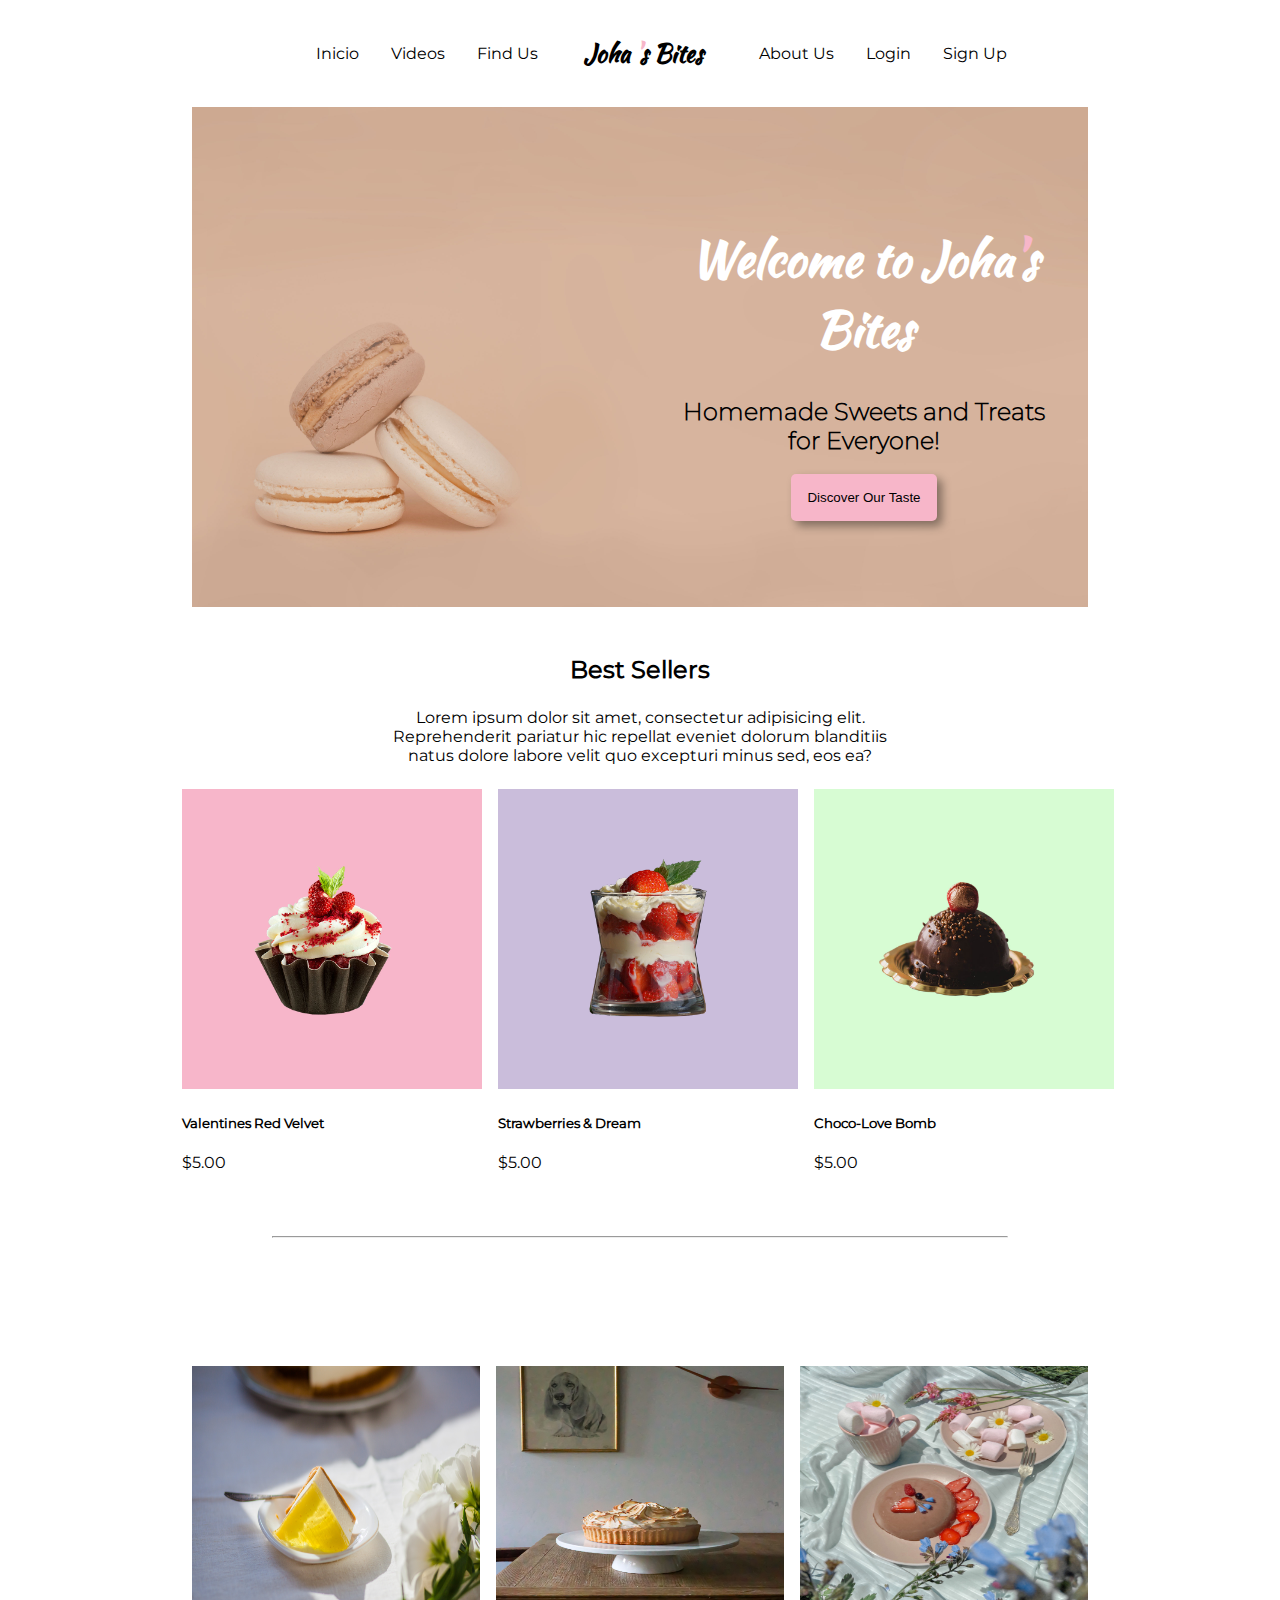
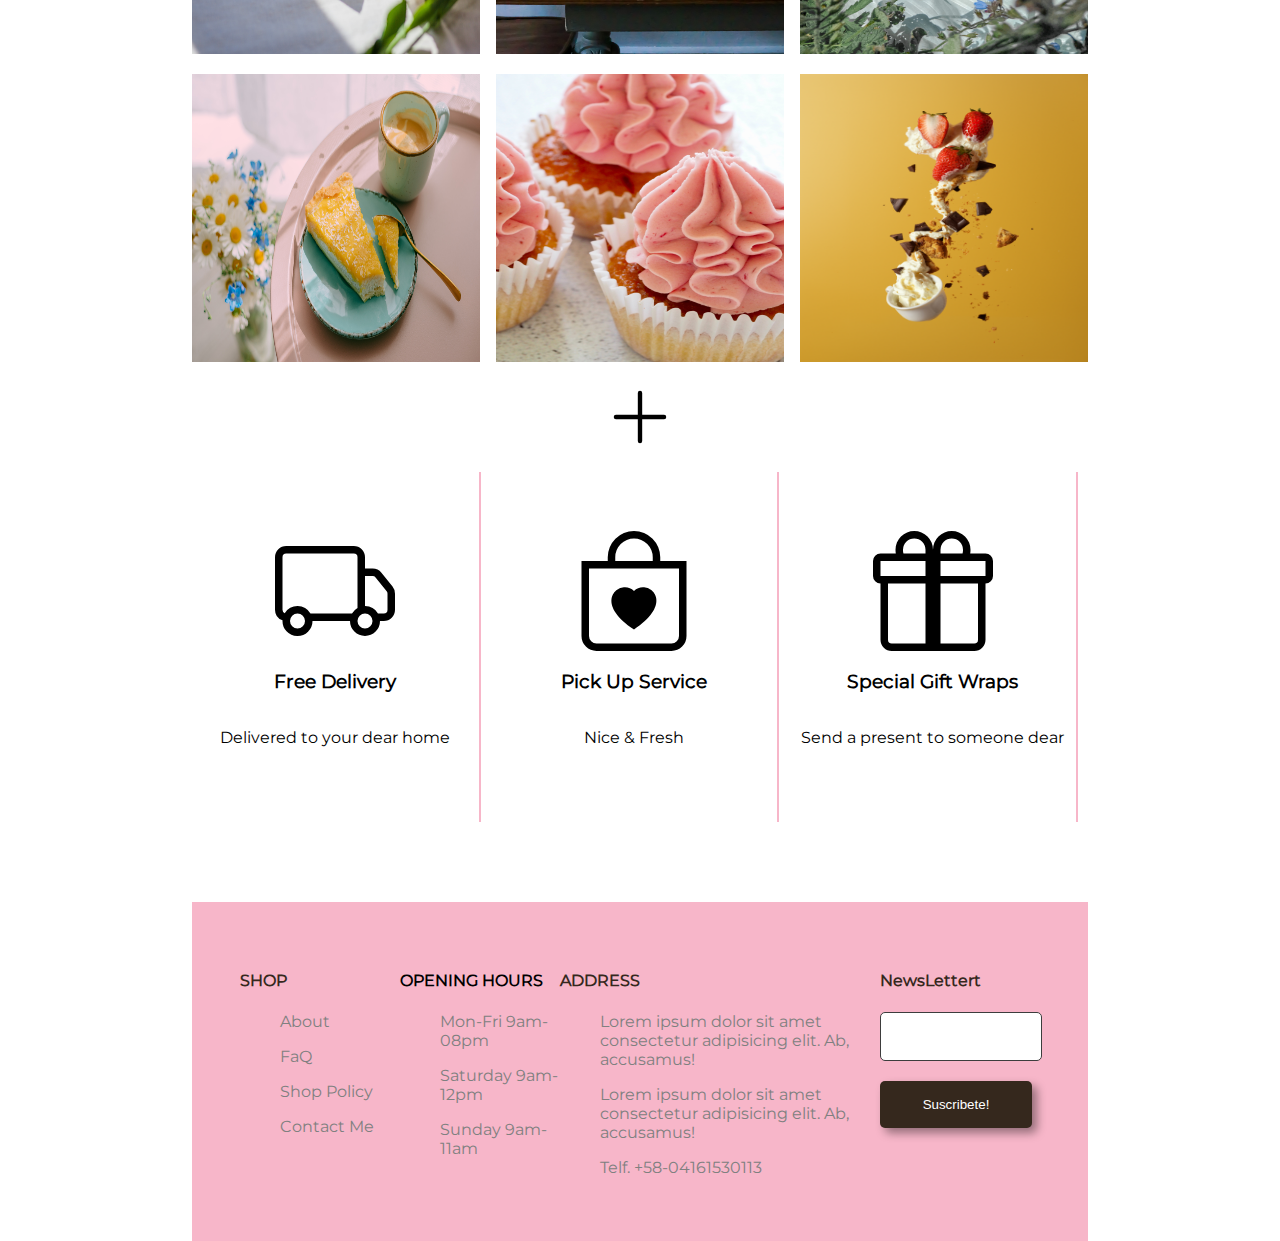
<file: HTML/Index.html>
<!DOCTYPE html>
<html lang="en">
<head>
    <meta charset="UTF-8">
    <meta http-equiv="X-UA-Compatible" content="IE=edge">
    <meta name="viewport" content="width=device-width, initial-scale=1.0">
    <title>Document</title>
    <link rel="stylesheet" href="../CSS/style.css">
</head>
<body>
    
    <div class="main">
        <nav>
            <div class="left-nav">
                <ul>
                    <li><a href="Index.html">Inicio</a></li>
                    <li><a href="Video.html">Videos</a></li>
                    <li><a href="Find.html">Find Us</a></li>
                </ul>
            </div>
            <div class="logo">
                <h2>Joha <span class="accent">'</span>s Bites</h2>
            </div>
            <div class="right-nav">
                <ul>
                    <li><a href="AboutUs.html">About Us</a></li>
                    <li><a href="login.html">Login</a></li>
                    <li><a href="signup.html">Sign Up</a></li>
                </ul>
            </div>
        </nav>
        <header>
            <div class="space">

            </div>
            <div class="content">
                <div class="content-header">
                    <h1> Welcome to Joha<span class="accent">'</span>s Bites</h1>
                    <h2>Homemade Sweets and Treats for Everyone!</h2>
                    <button class="btn">Discover our taste</button>
                </div>
            </div>
        </header>
        <article class="Best">
            <div class="header-art">
                <h3>Best Sellers</h3>
                <p>Lorem ipsum dolor sit amet, consectetur adipisicing elit. Reprehenderit pariatur hic repellat eveniet dolorum blanditiis natus dolore labore velit quo excepturi minus sed, eos ea?</p>
            </div>
            <div class="ThreeBest">
                <div class="img">
                    <img src="../Recursos/Untitled-1.jpg" alt="">
                    <h5 class="pName">Valentines Red Velvet</h5>
                    <p class="price">$5.00</p>
                </div>
                <div class="img">
                    <img src="../Recursos/Untitled-1.png" alt="">
                    <h5 class="pName">Strawberries & Dream</h5>
                    <p class="price">$5.00</p>
                </div>
                <div class="img">
                    <img src="../Recursos/Untitled-2.jpg" alt="">
                    <h5 class="pName">Choco-Love Bomb</h5>
                    <p class="price">$5.00</p>
                </div>
            </div>
        </article>

       <div class="divide">
           <hr>
       </div>
        <article class="Gallery">
            <div class="bg-Rect">

            </div>
            <div class="grid">
                <div class="Box">
                    <img src="../Recursos/pexels-natalie-5733499.jpg" alt="">
                </div>
                <div class="Box">
                    <img src="../Recursos/pexels-geraud-pfeiffer-6607429.jpg" alt="">
                </div>
                <div class="Box">
                    <img src="../Recursos/pexels-sunsetoned-5913315.jpg" alt="">
                </div>
                <div class="Box">
                    <img src="../Recursos/pexels-larissa-farber-8027652.jpg" alt="">
                </div>
                <div class="Box">
                    <img src="../Recursos/pexels-jess-bailey-designs-853004.jpg" alt="">
                </div>
                <div class="Box">
                    <img src="../Recursos/pexels-jj-jordan-8380252.jpg" alt="">
                </div>
            </div>
            <div class="more">
                <a href="Gallery.html"><img src="../Recursos/Icons/plus-lg.svg" alt=""></a>
            </div>
        </article>
        <article class="Service">
            <div class="serv">
                <img src="../Recursos/Icons/truck.svg" alt="">
                <h3>Free Delivery</h3>
                <p>Delivered to your dear home</p>
            </div>
            <div class="serv">
                <img src="../Recursos/Icons/bag-heart.svg" alt="">
                <h3>Pick Up Service</h3>
                <p>Nice & Fresh</p>
            </div>
            <div class="serv">
                <img src="../Recursos/Icons/gift.svg" alt="">
                <h3>Special Gift Wraps</h3>
                <p>Send a present to someone dear</p>
            </div>
        </article>
        <footer>
            <div class="flex">
                <div class="shop">
                    <h4>SHOP</h4>
                    <ul>
                        <li><a href="#">About</a></li>
                        <li><a href="#">FaQ</a></li>
                        <li><a href="#">Shop Policy</a></li>
                        <li><a href="#">Contact Me</a></li>
                    </ul>
                </div>
                <div class="hrs">
                    <h4>OPENING HOURS</h4>
                    <ul>
                        <li>Mon-Fri 9am-08pm</li>
                        <li>Saturday 9am-12pm</li>
                        <li>Sunday 9am-11am</li>
                    </ul>
                </div>
                <div class="address">
                    <h4>ADDRESS</h4>
                    <ul>
                        <p>Lorem ipsum dolor sit amet consectetur adipisicing elit. Ab, accusamus!</p>
                        <p>Lorem ipsum dolor sit amet consectetur adipisicing elit. Ab, accusamus!</p>
                        <p>Telf. +58-04161530113</p>
                    </ul>
                </div>
                <div class="nes">
                    <h4>NewsLettert</h4>
                    <div class="Animation">

                    </div>
                    <div class="form">
                        <input type="text">
                        <button class="btn-block">Suscribete!</button>
                    </div>
                </div>
            </div>
            <div class="rights">
                <div class="socials">
        
                </div>
                <div class="socials"></div>
            </div>
        </footer>
    </div>
</body>
</html>
</file>
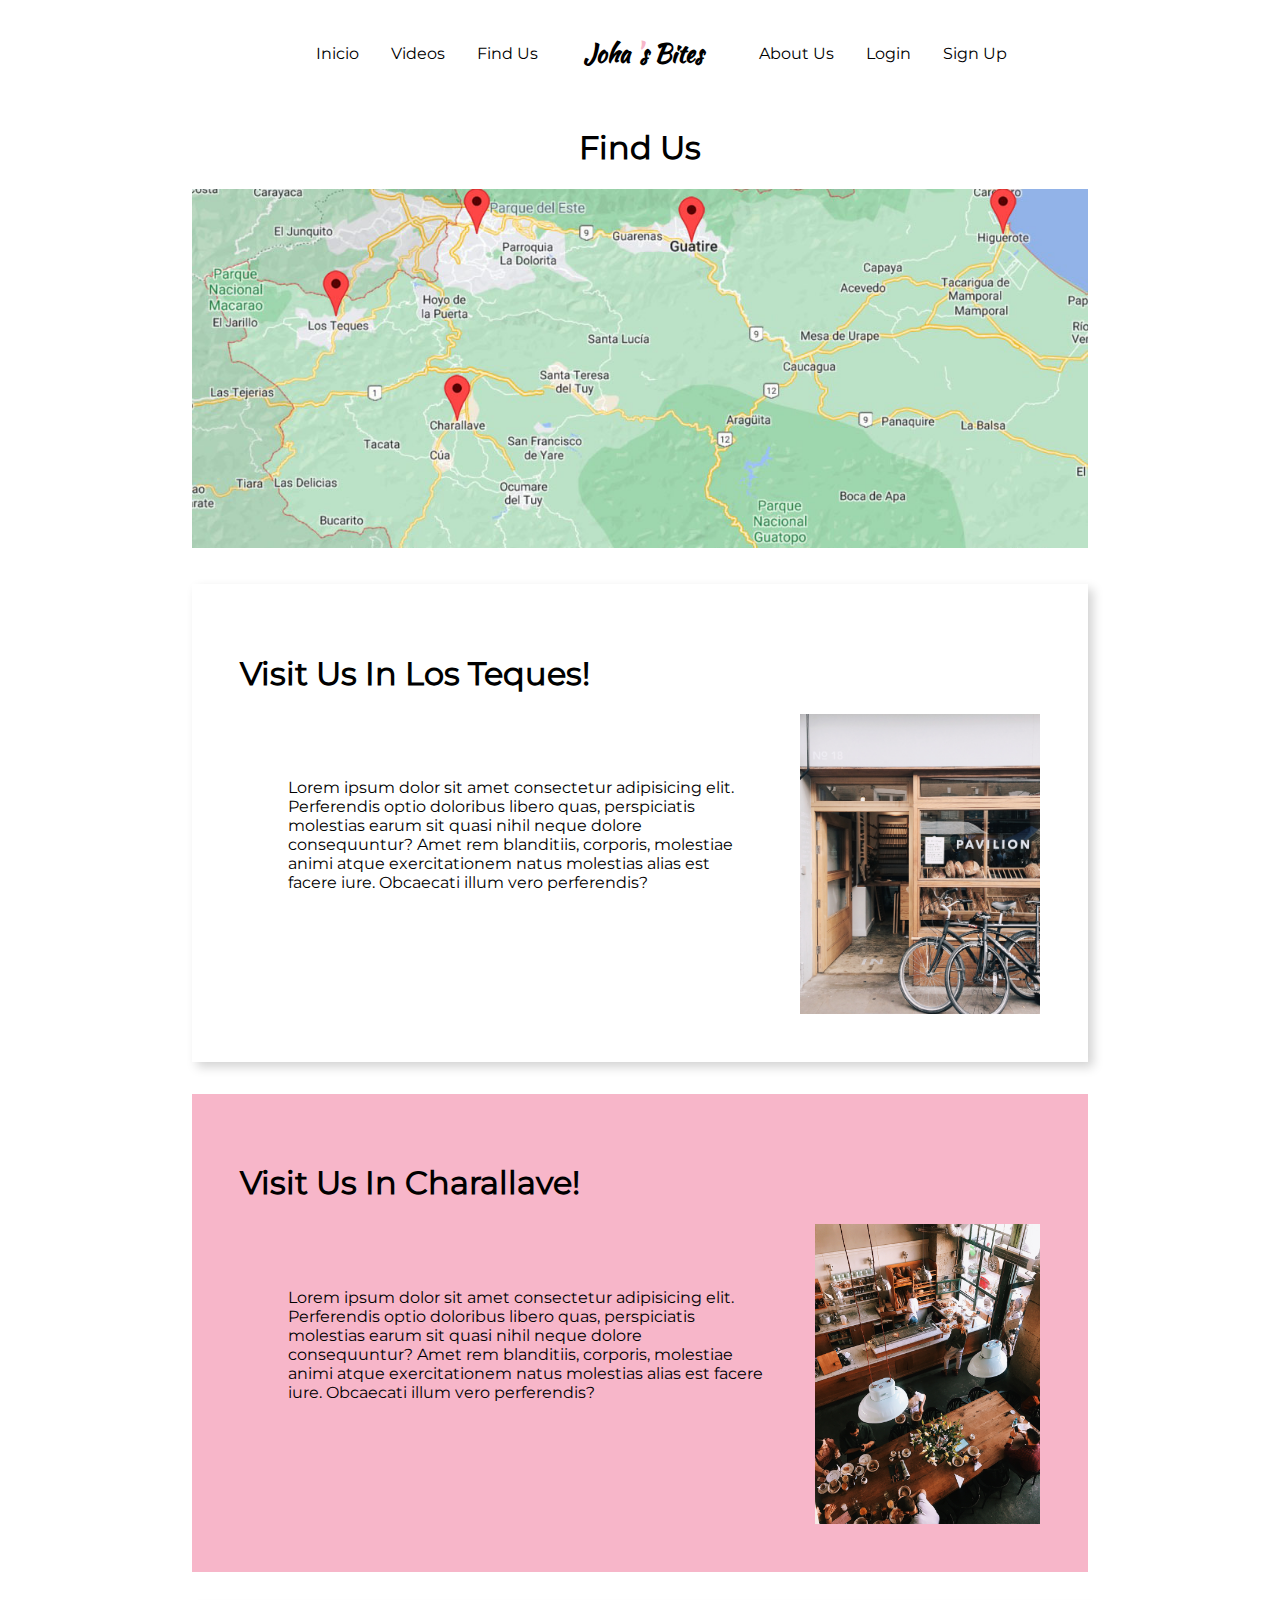
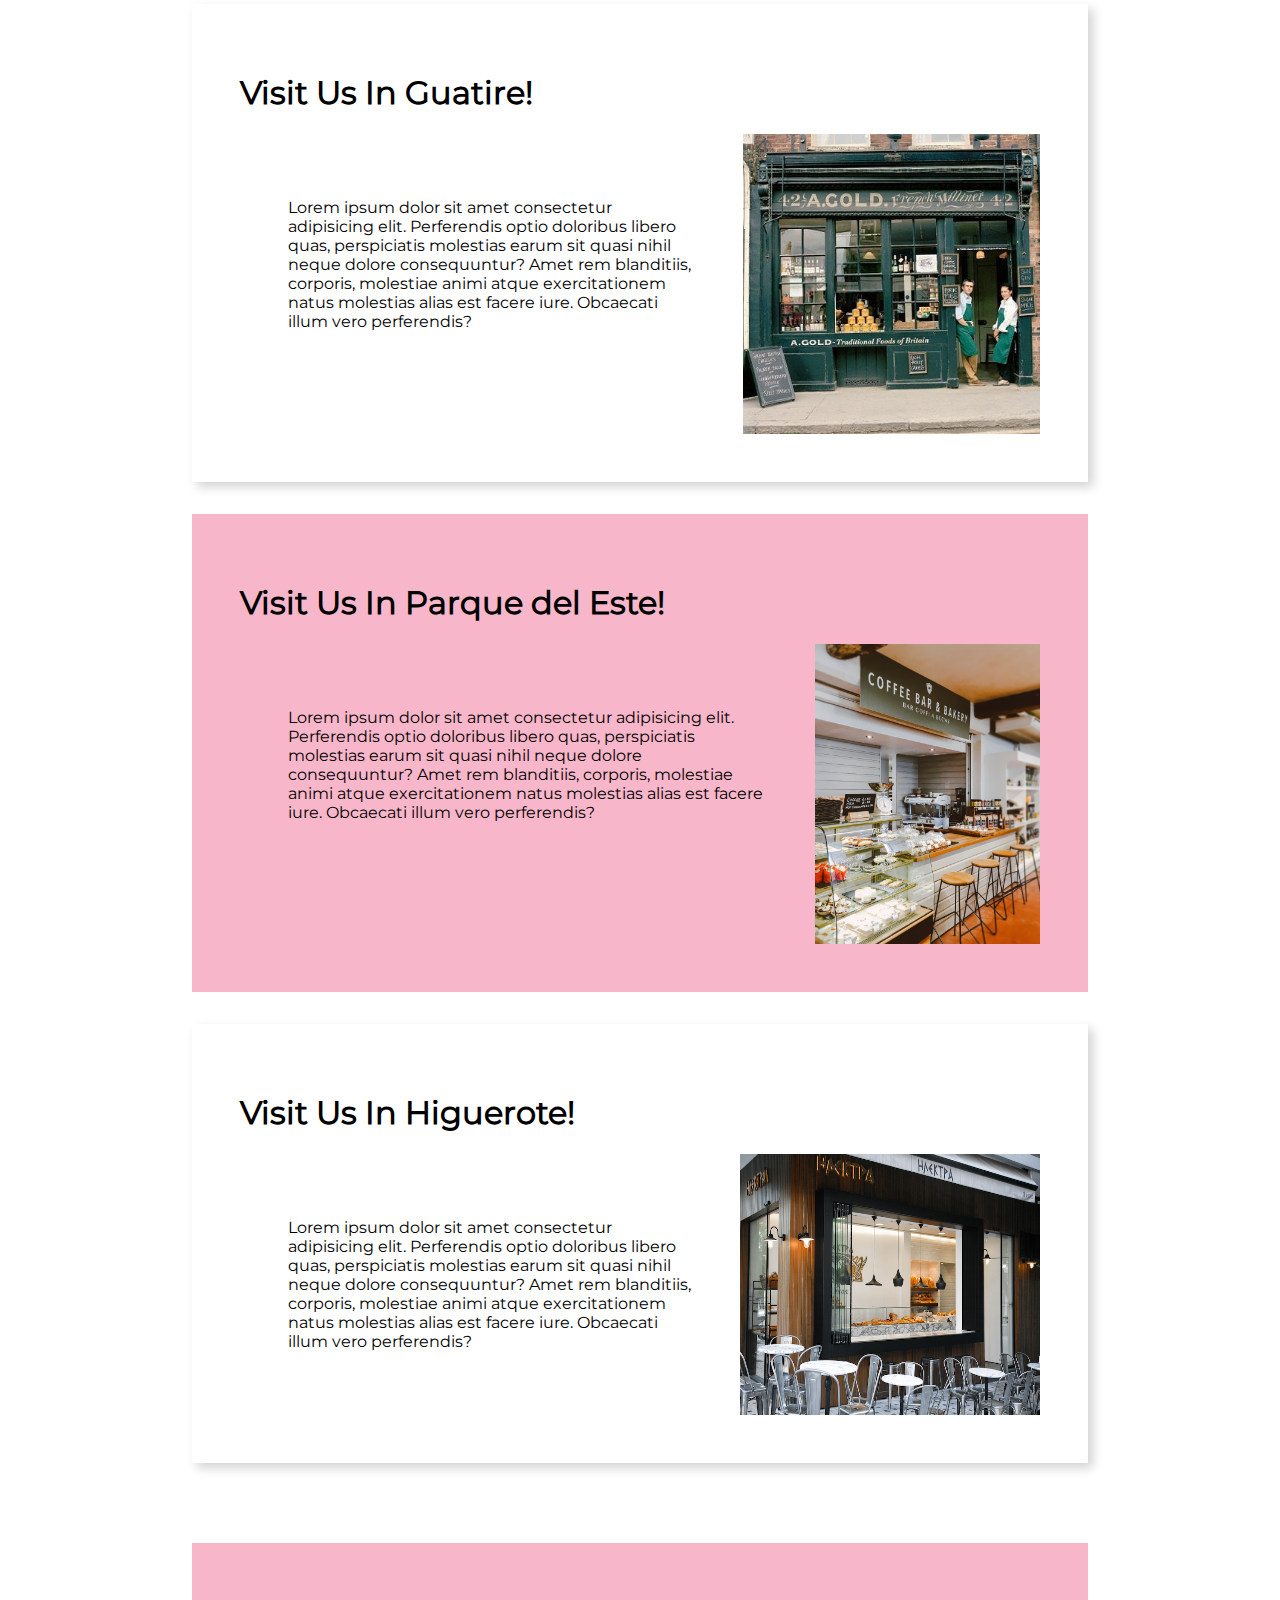
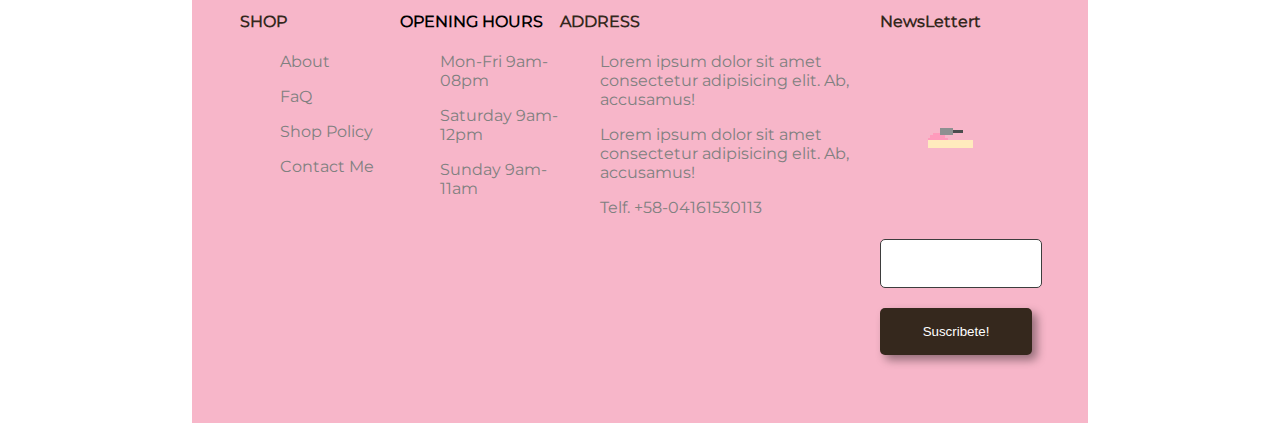
<file: HTML/Find.html>
<!DOCTYPE html>
<html lang="en">
<head>
    <meta charset="UTF-8">
    <meta http-equiv="X-UA-Compatible" content="IE=edge">
    <meta name="viewport" content="width=device-width, initial-scale=1.0">
    <title>Document</title>
    <link rel="stylesheet" href="../CSS/css3.css">
</head>
<body>
    <div class="main">

   
        <nav>
            <div class="left-nav">
                <ul>
                    <li><a href="Index.html">Inicio</a></li>
                    <li><a href="Video.html">Videos</a></li>
                    <li><a href="Find.html">Find Us</a></li>
                </ul>
            </div>
            <div class="logo">
                <h2>Joha <span class="accent">'</span>s Bites</h2>
            </div>
            <div class="right-nav">
                <ul>
                    <li><a href="AboutUs.html">About Us</a></li>
                    <li><a href="login.html">Login</a></li>
                    <li><a href="signup.html">Sign Up</a></li>
                </ul>
            </div>
        </nav>
        <h1 class="titulo">Find Us</h1>
        <div class="map">
            <img src="/Recursos/ma.jpg" class="map" usemap="#map" alt="">
            <map name="map">
                <area shape="rect" coords="129,154,235,193" alt="Computer" href="#LosTeques">
                <area shape="rect" coords="158,104,203,151" alt="Phone" href="#LosTeques">

                <area shape="rect" coords="299,244,384,309" alt="Coffee" href="#Charallave">

                <area shape="rect" coords="330,2,402,50" alt="Coffee" href="#Parque">
                <area shape="rect" coords="603,12,674,82" alt="Coffee" href="#Guatire">
                <area shape="rect" coords="994,1,1068,72" alt="Coffee" href="#Higuerote">
            </map>
        </div>
        <div class="sucursals">
            <div class="ss" id="LosTeques">
                <div class="content">
                    <h1>Visit Us In Los Teques!</h1>
                    <div class="contentt">
                        <p>Lorem ipsum dolor sit amet consectetur adipisicing elit. Perferendis optio doloribus libero quas, perspiciatis molestias earum sit quasi nihil neque dolore consequuntur? Amet rem blanditiis, corporis, molestiae animi atque exercitationem natus molestias alias est facere iure. Obcaecati illum vero perferendis?</p>
                    <img src="/Recursos/Fachadas/pexels-daria-shevtsova-880467.jpg" alt="">
                    </div>
                </div>
            </div>
            <div class="ss" id="Charallave" >
                <div class="content">
                    <h1>Visit Us In Charallave!</h1>
                    <div class="contentt">
                        <p>Lorem ipsum dolor sit amet consectetur adipisicing elit. Perferendis optio doloribus libero quas, perspiciatis molestias earum sit quasi nihil neque dolore consequuntur? Amet rem blanditiis, corporis, molestiae animi atque exercitationem natus molestias alias est facere iure. Obcaecati illum vero perferendis?</p>
                        <img src="/Recursos/Fachadas/pexels-dmitry-zvolskiy-2253643.jpg" alt="">
                    </div>
                </div>
            </div>
            <div class="ss" id="Guatire" >
                <div class="content">
                    <h1>Visit Us In Guatire!</h1>
                    <div class="contentt">
                        <p>Lorem ipsum dolor sit amet consectetur adipisicing elit. Perferendis optio doloribus libero quas, perspiciatis molestias earum sit quasi nihil neque dolore consequuntur? Amet rem blanditiis, corporis, molestiae animi atque exercitationem natus molestias alias est facere iure. Obcaecati illum vero perferendis?</p>
                    <img src="/Recursos/Fachadas/2a48b26a8e1db51a854f164384dd0a2b.jpg" alt="">
                    </div>
                </div>
            </div>
            <div class="ss" id="Parque">
                <div class="content">
                    <h1>Visit Us In Parque del Este!</h1>
                    <div class="contentt">
                        <p>Lorem ipsum dolor sit amet consectetur adipisicing elit. Perferendis optio doloribus libero quas, perspiciatis molestias earum sit quasi nihil neque dolore consequuntur? Amet rem blanditiis, corporis, molestiae animi atque exercitationem natus molestias alias est facere iure. Obcaecati illum vero perferendis?</p>
                    <img src="/Recursos/Fachadas/pexels-lisa-fotios-1995010.jpg" alt="">
                    </div>
                </div>
            </div>
            <div class="ss" id="Higuerote">
                <h1>Visit Us In Higuerote!</h1>
                <div class="contentt">
                
                <p>Lorem ipsum dolor sit amet consectetur adipisicing elit. Perferendis optio doloribus libero quas, perspiciatis molestias earum sit quasi nihil neque dolore consequuntur? Amet rem blanditiis, corporis, molestiae animi atque exercitationem natus molestias alias est facere iure. Obcaecati illum vero perferendis?</p>
                <img src="/Recursos/Fachadas/Elektra-Bakery-04.jpg" alt="">
            </div>
        </div>
        </div>
        <footer>
            <div class="flex">
                <div class="shop">
                    <h4>SHOP</h4>
                    <ul>
                        <li><a href="#">About</a></li>
                        <li><a href="#">FaQ</a></li>
                        <li><a href="#">Shop Policy</a></li>
                        <li><a href="#">Contact Me</a></li>
                    </ul>
                </div>
                <div class="hrs">
                    <h4>OPENING HOURS</h4>
                    <ul>
                        <li>Mon-Fri 9am-08pm</li>
                        <li>Saturday 9am-12pm</li>
                        <li>Sunday 9am-11am</li>
                    </ul>
                </div>
                <div class="address">
                    <h4>ADDRESS</h4>
                    <ul>
                        <p>Lorem ipsum dolor sit amet consectetur adipisicing elit. Ab, accusamus!</p>
                        <p>Lorem ipsum dolor sit amet consectetur adipisicing elit. Ab, accusamus!</p>
                        <p>Telf. +58-04161530113</p>
                    </ul>
                </div>
                <div class="nes">
                    <h4>NewsLettert</h4>
                    <div class="Character">
                        <img class="Character_spritesheet pixelart face-down" src="../Pixilart Sprite Sheet(1).png" alt="Character" />
                    </div>
                    <div class="form">
                        <input type="text">
                        <button class="btn-block">Suscribete!</button>
                    </div>
                </div>
            </div>
            <div class="rights">
                <div class="socials">
        
                </div>
                <div class="socials"></div>
            </div>
        </footer>
</div>

</body>
</html>
</file>
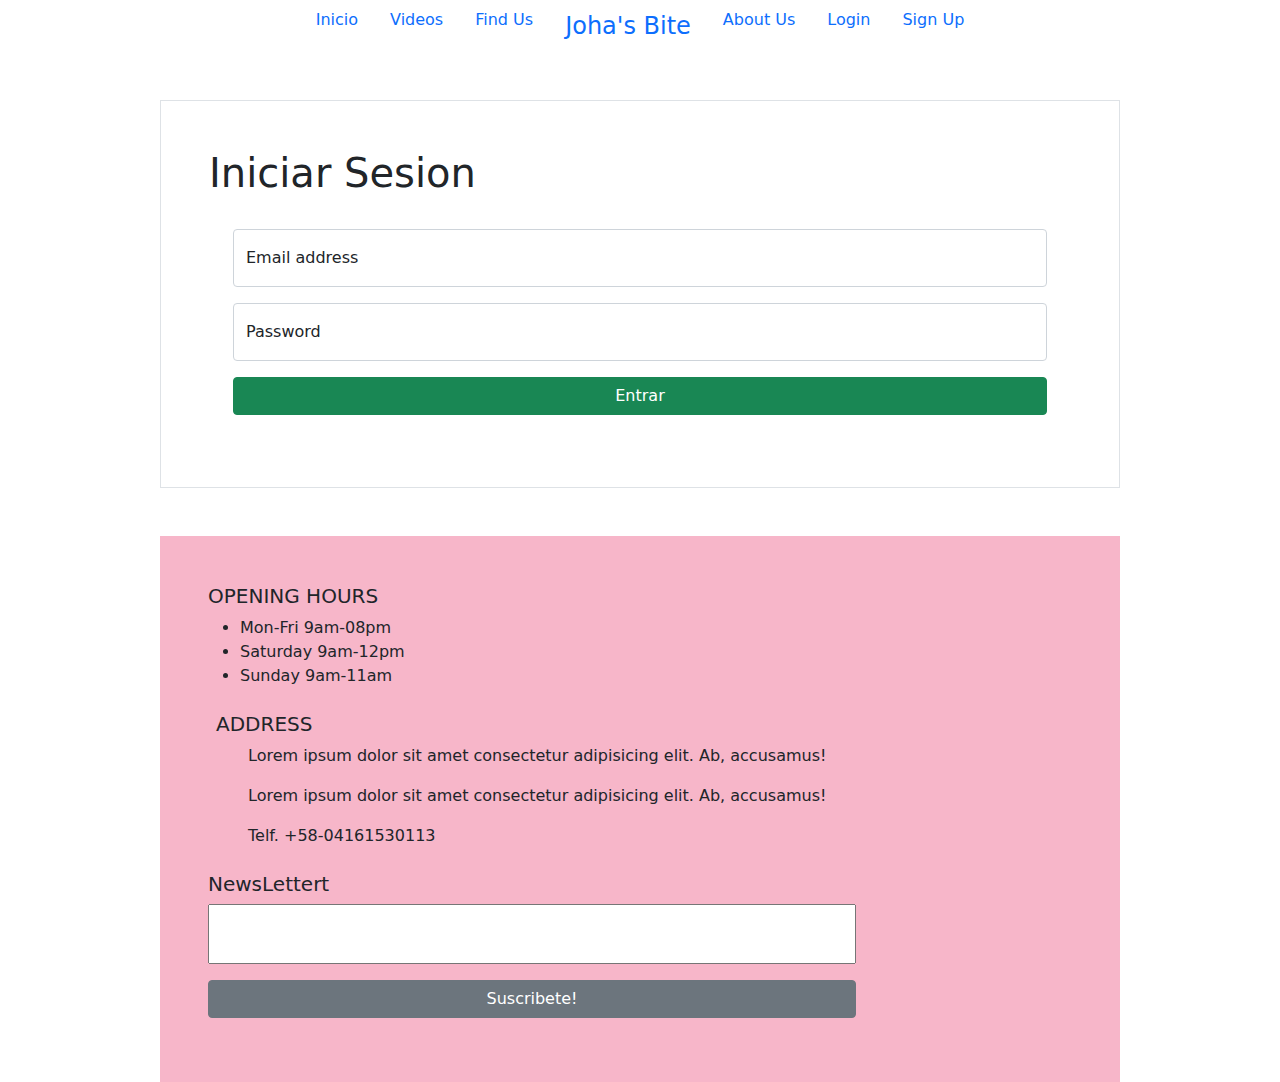
<file: HTML/login.html>
<!DOCTYPE html>
<html lang="en">
<head>
    <meta charset="UTF-8">
    <meta http-equiv="X-UA-Compatible" content="IE=edge">
    <meta name="viewport" content="width=device-width, initial-scale=1.0">
    <title>Document</title>
    <link rel="stylesheet" href="../CSS/bootstrap-5.0.2-dist/css/bootstrap.css">
</head>
<body>
    <div class="container">
        <ul class="nav justify-content-center">
            
            <li class="nav-item">
              <a class="nav-link" aria-current="page" href="Index.html">Inicio</a>
            </li>
            <li class="nav-item">
              <a class="nav-link" href="Video.html">Videos</a>
            </li>
            <li class="nav-item">
              <a class="nav-link" href="Find.html">Find Us</a>
            </li>
            <li class="nav-item">
              <a class="nav-link fs-4" href="" tabindex="-1" aria-disabled="true">Joha's Bite</a>
            </li>
            <li class="nav-item">
                <a class="nav-link" aria-current="page" href="AboutUs.html">About Us</a>
              </li>
              <li class="nav-item">
                <a class="nav-link" href="login.html">Login</a>
              </li>
              <li class="nav-item">
                <a class="nav-link" href="signup.html">Sign Up</a>
              </li>
          </ul>
    </div>
    <div class="m-5 p-5 mx-auto w-75 border">
        <h1>Iniciar Sesion</h1>
        <form action="" class="p-4">
            <div class="form-floating mb-3">
                <input type="email" class="form-control" id="floatingInput" placeholder="name@example.com">
                <label for="floatingInput">Email address</label>
              </div>
              <div class="form-floating">
                <input type="password" class="form-control" id="floatingPassword" placeholder="Password">
                <label for="floatingPassword">Password</label>
              </div>
              <button class="btn w-100 btn-success mt-3">Entrar</button>
        </form>
    </div>
    <footer>
        <div class="w-75 mx-auto p-5" style="background-color: #f7b6c9;">
            
            <div class="hrs">
                <h4 class="fs-5">OPENING HOURS</h4>
                <ul>
                    <li>Mon-Fri 9am-08pm</li>
                    <li>Saturday 9am-12pm</li>
                    <li>Sunday 9am-11am</li>
                </ul>
            </div>
            <div class="address p-2 flex-fill">
                <h4 class="fs-5">ADDRESS</h4>
                <ul>
                    <p>Lorem ipsum dolor sit amet consectetur adipisicing elit. Ab, accusamus!</p>
                    <p>Lorem ipsum dolor sit amet consectetur adipisicing elit. Ab, accusamus!</p>
                    <p>Telf. +58-04161530113</p>
                </ul>
            </div>
            <div class="nes">
                <h4 class="fs-5">NewsLettert</h4>
                <div class="Animation">

                </div>
                <div class="form">
                    <input class="w-75 mx-auto p-3" type="text">
                    <button class="btn w-75 mx-auto btn-secondary my-3  btn-block">Suscribete!</button>
                </div>
            </div>
        </div>
        
    </footer>
</body>
</html>
</file>
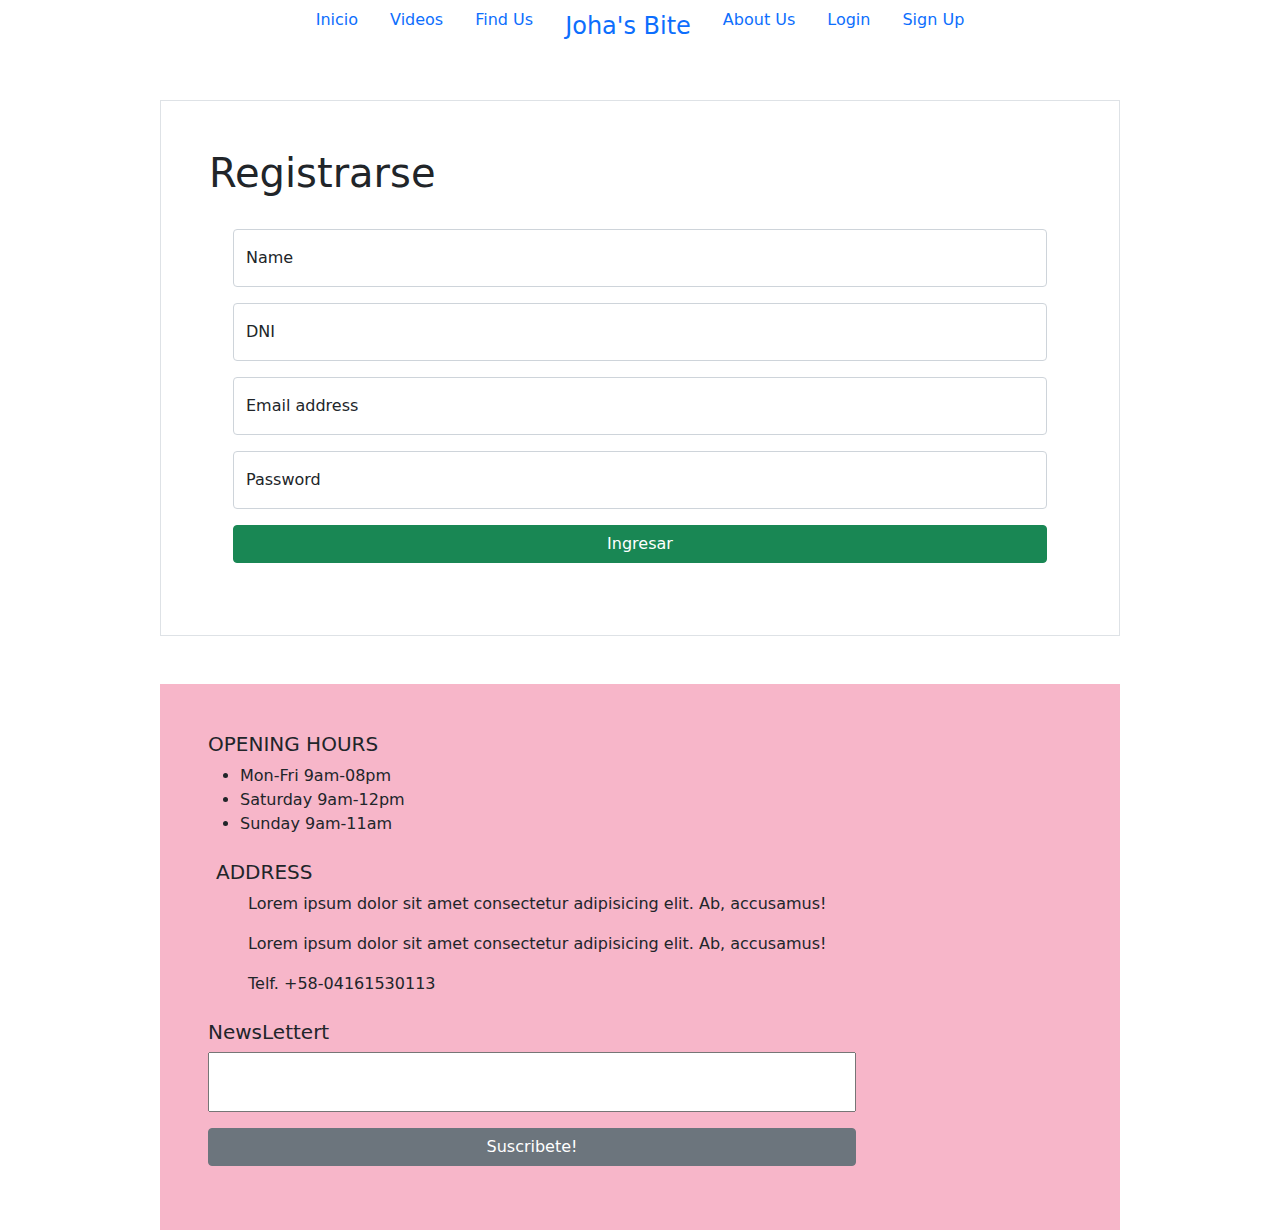
<file: HTML/signup.html>
<!DOCTYPE html>
<html lang="en">
<head>
    <meta charset="UTF-8">
    <meta http-equiv="X-UA-Compatible" content="IE=edge">
    <meta name="viewport" content="width=device-width, initial-scale=1.0">
    <title>Document</title>
    <link rel="stylesheet" href="../CSS/bootstrap-5.0.2-dist/css/bootstrap.css">
</head>
<body>
    <div class="container">
        <ul class="nav justify-content-center">
            
            <li class="nav-item">
              <a class="nav-link" aria-current="page" href="Index.html">Inicio</a>
            </li>
            <li class="nav-item">
              <a class="nav-link" href="Video.html">Videos</a>
            </li>
            <li class="nav-item">
              <a class="nav-link" href="Find.html">Find Us</a>
            </li>
            <li class="nav-item">
              <a class="nav-link fs-4" href="" tabindex="-1" aria-disabled="true">Joha's Bite</a>
            </li>
            <li class="nav-item">
                <a class="nav-link" aria-current="page" href="AboutUs.html">About Us</a>
              </li>
              <li class="nav-item">
                <a class="nav-link" href="login.html">Login</a>
              </li>
              <li class="nav-item">
                <a class="nav-link" href="signup.html">Sign Up</a>
              </li>
          </ul>
    </div>
    <div class="m-5 p-5 mx-auto w-75 border">
        <h1>Registrarse</h1>
        <form action="" class="p-4">
            <div class="form-floating mb-3">
                <input type="text" class="form-control" id="floatingInput" placeholder="Your Name">
                <label for="floatingInput">Name</label>
            </div>
            <div class="form-floating mb-3">
                <input type="text" class="form-control" id="floatingPassword" placeholder="DNI">
                <label for="floatingPassword">DNI</label>
            </div>
            <div class="form-floating mb-3">
                <input type="email" class="form-control" id="floatingInput" placeholder="name@example.com">
                <label for="floatingInput">Email address</label>
            </div>
            <div class="form-floating">
                <input type="password" class="form-control" id="floatingPassword" placeholder="Password">
                <label for="floatingPassword">Password</label>
            </div>
              <button class="btn w-100 btn-success mt-3">Ingresar</button>
        </form>
    </div>
    <footer>
        <div class="w-75 mx-auto p-5" style="background-color: #f7b6c9;">
            
            <div class="hrs">
                <h4 class="fs-5">OPENING HOURS</h4>
                <ul>
                    <li>Mon-Fri 9am-08pm</li>
                    <li>Saturday 9am-12pm</li>
                    <li>Sunday 9am-11am</li>
                </ul>
            </div>
            <div class="address p-2 flex-fill">
                <h4 class="fs-5">ADDRESS</h4>
                <ul>
                    <p>Lorem ipsum dolor sit amet consectetur adipisicing elit. Ab, accusamus!</p>
                    <p>Lorem ipsum dolor sit amet consectetur adipisicing elit. Ab, accusamus!</p>
                    <p>Telf. +58-04161530113</p>
                </ul>
            </div>
            <div class="nes">
                <h4 class="fs-5">NewsLettert</h4>
                <div class="Animation">

                </div>
                <div class="form">
                    <input class="w-75 mx-auto p-3" type="text">
                    <button class="btn w-75 mx-auto btn-secondary my-3  btn-block">Suscribete!</button>
                </div>
            </div>
        </div>
        <div class="rights">
            <div class="socials">
    
            </div>
            <div class="socials"></div>
        </div>
    </footer>
</body>
</html>
</file>
<file: CSS/style.css>
@font-face {
  font-family: Montserrat;
  src: url('../Recursos/font/Montserrat-Regular.ttf');
}
@font-face {
  font-family: Kaushan;
  src: url('../Recursos/font/KaushanScript-Regular.ttf');
}
@font-face {
  font-family: MontserratLr;
  src: url('../Recursos/font/Montserrat-ExtraLight.ttf');
}
body {
  background-color: #fff;
  margin: 0;
  padding: 0;
  box-sizing: border-box;
  font-family: Montserrat;
}
.main {
  width: 70%;
  margin: auto;
}
nav {
  display: flex;
  width: 100%;
  padding: 1rem;
  justify-content: center;
  align-items: center;
}
nav .left-nav ul,
nav .right-nav ul {
  display: flex;
  list-style: none;
  margin-right: 30px;
}
nav .left-nav ul li a,
nav .right-nav ul li a {
  color: black;
  margin: 1rem;
  text-decoration: none;
  text-align: center;
}
.accent {
  color: #f7b6c9;
}
.logo h2 {
  font-family: Kaushan;
}
header {
  background-image: url('../Recursos/Untitled-3.jpg');
  height: 500px;
  background-position: center;
  background-size: cover;
  background-repeat: no-repeat;
  display: flex;
}
.space {
  flex: 1;
}
.content {
  flex: 1;
  display: flex;
  align-items: center;
  justify-content: center;
}
.content-header {
  text-align: center;
  padding: 2rem;
}
.content-header h1 {
  font-family: Kaushan;
  color: white;
  font-size: 3rem;
}
.content-header h2 {
  font-family: MontserratLr;
  font-size: 1.5rem;
}
.btn {
  background-color: #f7b6c9;
  border: none;
  border-radius: 5px;
  padding: 1rem;
  box-shadow: 5px 5px 10px rgba(0, 0, 0, 0.4);
  text-transform: capitalize;
}
.btn:hover {
  cursor: pointer;
}
.header-art h3 {
  text-align: center;
  font-size: 1.5rem;
}
.header-art p {
  text-align: center;
  font-size: 1rem;
  width: 60%;
  margin: 1.5rem auto;
}
.ThreeBest {
  display: flex;
  justify-content: center;
  align-items: center;
}
.Best,
.Service {
  margin-top: 3rem;
}
.ThreeBest:first-child {
  margin-left: 0;
}
.img {
  margin-left: 1rem;
}
.img img {
  height: 300px;
  width: 300px;
}
.divide {
  margin: 3rem 5rem;
}
.grid {
  display: grid;
  grid-gap: 1rem;
  grid-template-columns: repeat(3, auto);
  z-index: 1000;
  top: 50%;
  margin-top: 8rem;
  left: 9%;
}
.Box img {
  width: 22.5vw;
  height: 22.5vw;
}
.more {
  display: flex;
  justify-content: center;
  align-items: center;
  width: 100%;
}
.more img {
  padding: 1rem;
  width: 70px;
}
.Service {
  margin: auto;
  display: flex;
  justify-content: center;
  align-items: center;
}
.serv {
  width: 350px;
  height: 350px;
  margin-right: 10px;
  display: flex;
  flex-direction: column;
  text-align: center;
  justify-content: center;
  align-items: center;
  border-right: 2px solid #f7b6c9;
}
.serv img {
  width: 120px;
  height: 120px;
}
footer {
  margin-top: 5rem;
  padding: 3rem;
  background-color: #f7b6c9;
}
.flex {
  display: flex;
}
.shop {
  flex: 1;
}
.shop ul,
.hrs ul {
  list-style: none;
}
.shop ul li a,
.hrs ul li,
.address p {
  text-decoration: none;
  color: grey;
}
.shop ul li,
.hrs ul li {
  margin: 1rem 0;
}
.hrs {
  flex: 1;
}
.address {
  flex: 2;
}
.nes {
  flex: 1;
}
.shop h4,
.hhrs h4,
.address h4,
.nes h4 {
  color: #35281d;
}
.nes input {
  padding: 1rem;
  width: 80%;
  margin: auto;
  border: 1px solid #3d3d3d;
  border-radius: 5px;
}
.btn-block {
  background-color: #35281d;
  border: none;
  border-radius: 5px;
  padding: 1rem;
  box-shadow: 5px 5px 10px rgba(0, 0, 0, 0.4);
  text-transform: capitalize;
  width: 95%;
  margin: 20px auto;
  color: white;
}
/*md*/
@media screen and (max-width: 992px) {
  .img img {
    height: 200px;
    width: 200px;
  }
  .serv {
    width: 350px;
    height: 350px;
    border: none;
  }
  .serv img {
    width: 80px;
    height: 80px;
  }
  .header-art p {
    width: 80%;
  }
  .flex {
    flex-direction: column;
  }
}
/*sm*/
@media screen and (max-width: 768px) {
  .main {
    width: 90%;
    margin: auto;
  }
  .img img {
    height: 150px;
    width: 150px;
  }
  nav {
    display: flex;
    width: 100%;
    padding: 0;
  }
  nav .left-nav ul,
  nav .right-nav ul {
    display: flex;
    list-style: none;
    margin-right: 30px;
  }
  nav .left-nav ul li a,
  nav .right-nav ul li a {
    color: black;
    margin: 10px;
    text-decoration: none;
  }
  .accent {
    color: #f7b6c9;
  }
  .logo h2 {
    font-family: Kaushan;
  }
}
@media screen and (max-width: 576px) {
  .img img {
    height: 150px;
    width: 150px;
  }
  .grid {
    display: block;
  }
  .Box img {
    height: 350px;
    width: 100%;
    margin: auto;
  }
  .Service {
    flex-direction: column ;
  }
}
</file>
<file: CSS/css3.css>
@font-face {
    font-family: Montserrat;
    src: url('../Recursos/font/Montserrat-Regular.ttf');
  }
  @font-face {
    font-family: Kaushan;
    src: url('../Recursos/font/KaushanScript-Regular.ttf');
  }
  @font-face {
    font-family: MontserratLr;
    src: url('../Recursos/font/Montserrat-ExtraLight.ttf');
  }
  body {
    background-color: #fff;
    margin: 0;
    padding: 0;
    box-sizing: border-box;
    font-family: Montserrat;
  }
  .main {
    width: 70%;
    margin: auto;
  }
  nav {
    display: flex;
    width: 100%;
    padding: 1rem;
    justify-content: center;
    align-items: center;
  }
  nav .left-nav ul,
  nav .right-nav ul {
    display: flex;
    list-style: none;
    margin-right: 30px;
  }
  nav .left-nav ul li a,
  nav .right-nav ul li a {
    color: black;
    margin: 1rem;
    text-decoration: none;
    text-align: center;
  }
  .accent {
    color: #f7b6c9;
  }
  .logo h2 {
    font-family: Kaushan;
  }
/* LOGIN */
  .container, .containerSignup{
    
    display: flex;
   
    align-items: center;
    justify-content: center;
    flex-direction: column;
    background-position: center;
    background-repeat: no-repeat;
    background-size: cover;
  }

  .container{
    margin-top: 4rem;
    height: 70vh;
    background-image: url(../Recursos/pexels-any-lane-5946101.jpg);
  }

  .containerSignup{
    margin-top: 2rem;
    height: 90vh;
    background-image: url(../Recursos/pexels-any-lane-5946081.jpg);
  }

  .login, .signup{
    border: 1px solid #f7b6c9;
    background-color: rgba(255, 255, 255, 0.5);
    padding: 3rem;
    width: 50%;
    margin: auto;
    display: flex;
    align-items: center;
    justify-content: center;
    flex-direction: column;
    
  }

  .login div, .signup div{
    display: flex;
    flex-direction: column;
  }

  .inputs input{
    width: 300px;
    padding: 1rem;
    border: none;
    border-radius: 5px;
    margin-top: 10px;
  }

  .signup .inputs input{
    width: 300px;
    padding: 1.5rem;
    border: none;
    border-radius: 5px;
    margin-top: 20px;
  }

.inputs button{
  padding: .8rem;
  background-color: #35281d;
  color: #f7b6c9;
  border: none;
  border-radius: 5px;
  margin-top: 10px;
}

.signup .inputs button{
  padding: 1.2rem;
}


.login h1, .signup h1{
  font-family: Kaushan;
}

/* ABOUT */
.who, .elige{
  margin: 4rem;
  position: relative;
}

.whoWe, .choose{
  width: 40%;
  border: 2px solid #f7b6c9;
  background-color: white;
  padding: 3rem;
}

.choose{
  margin: 7rem 0;
  float: right;
 
}

.choose h1{
   text-align: right;
}

.whoWe::after{
  content: '';
  width: 50vw;
  height: 50vh;
  background-color: #35281d;
  position: absolute;
  left: 20%;
  top: 20%;
  z-index: -1;
  background-image: url(../Recursos/pexels-nataliya-vaitkevich-8468311.jpg) ;
  background-position: center;
  background-repeat: no-repeat;
  background-size: cover;
}

.chooser{
  content: '';
  width: 50vw;
  height: 50vh;
  background-color: #35281d;
  position: absolute;
  right: 18%;
  top: 20%;
  z-index: -1;
  background-image: url(../Recursos/pexels-na-urchin-2377173.jpg) ;
  background-position: center;
  background-repeat: no-repeat;
  background-size: cover;
}

.whatDo .title{
  position: relative;
}
.whatDo .title div{
  text-align: center;
}

.what{
  padding: 1.7rem 3rem;
  display: flex;
}

.what div{
  background-color: #f4f4f4;
  margin:20px;
  box-shadow: 5px 5px 15px rgba(4, 4, 4, 0.2);
  padding: 1rem;
  display: flex;
  flex-direction: column;
  justify-content: center;
  align-items: center;
  text-align: center;
}

.space{
  height: 50px;
  width: 100%;
}

/* FIND*/
.map{
  max-width: 100%;
}
.ss{
  max-height: 50vh;
  margin: 2rem 0;
  padding: 3rem;
 
}
.titulo{
  text-align: center;
}
.contentt{
  display: flex;
}
.contentt img{
  max-height: 300px;
  max-width: 300px;
}

.contentt p{
  padding: 3rem;
}

.ss:nth-child(even){
  background-color: #f7b6c9;
}

.ss:nth-child(odd){
  box-shadow: 5px 5px 10px #d3d3d3;
}




















  /* copiado por congruencia */

footer {
    margin-top: 5rem;
    padding: 3rem;
    background-color: #f7b6c9;
    clear: both;
  }
  .flex {
    display: flex;
  }
  .shop {
    flex: 1;
  }
  .shop ul,
  .hrs ul {
    list-style: none;
  }
  .shop ul li a,
  .hrs ul li,
  .address p {
    text-decoration: none;
    color: grey;
  }
  .shop ul li,
  .hrs ul li {
    margin: 1rem 0;
  }
  .hrs {
    flex: 1;
  }
  .address {
    flex: 2;
  }
  .nes {
    flex: 1;
  }
  .shop h4,
  .hhrs h4,
  .address h4,
  .nes h4 {
    color: #35281d;
  }
  .nes input {
    padding: 1rem;
    width: 80%;
    margin: auto;
    border: 1px solid #3d3d3d;
    border-radius: 5px;
  }
  .btn-block {
    background-color: #35281d;
    border: none;
    border-radius: 5px;
    padding: 1rem;
    box-shadow: 5px 5px 10px rgba(0, 0, 0, 0.4);
    text-transform: capitalize;
    width: 95%;
    margin: 20px auto;
    color: white;
  }
  
  :root {
    --pixel-size: 10;
 }
 

 .Character {
    width: calc(8px * var(--pixel-size));
    height: calc(8px * var(--pixel-size));
    overflow: hidden;
    position: relative;
    margin: 4em auto;
 }
 
 .Character_spritesheet {
    animation: moveSpritesheet 1s steps(4) infinite;
    width: calc(128px * var(--pixel-size));
    position: absolute;
    
 }
 .Character_shadow {
    position: absolute;
    width: calc(32px * var(--pixel-size));
    height: calc(32px * var(--pixel-size));
 }
 
 .pixelart {
    image-rendering: pixelated;
 }
 
 .face-right {
    top: calc(-32px * var(--pixel-size));
 }
 .face-up {
    top: calc(-64px * var(--pixel-size));
 }
 .face-left {
    top: calc(-96px * var(--pixel-size));
 }
 
 
 @keyframes moveSpritesheet {
    from {
       transform: translate3d(0px,0,0)
    }
    to {
       transform: translate3d(-100%,0,0)
    }
 }
 



  /*media queries*/


@media only screen and (max-width: 992px){
    .main{
      width: 90%;
    }
    .who, .elige{
      margin-top: 15rem;
    }

    .whoWe{
      margin: auto;
      width: 60%;
    }
    .whoWe::after, .chooser{
      top: -30%;
      left: 0;
      width: 70vw;
    }

    .choose{
      float: none;
      margin: auto;
      width: 60%;
    }
  }

  @media only screen and (max-width: 800px){

   
   
    .whoWe::after, .chooser{
      top: -10%;
      left: 0;
      width: 70vw;
    }
    .signup{
          width: 70%;
    }
    form{
      display: grid;
      grid-template-columns: repeat(2, 1fr);
      grid-gap: 10px;
    }

    .signup .inputs input{
      width: 140px;
      padding: 1.5rem;
      border: none;
      border-radius: 5px;
      margin-top: 20px;
    }

    
.signup .inputs button{
 display: block;
  padding: 1.2rem;
}
    
  }

  @media only screen and (max-width: 768px){
 
    .whoWe::after, .chooser{
      top: -20%;
      left: 0;
      width: 70vw;
    }

    .choose, .whoWe{
      background-color: rgba(255, 255, 255, 0.7);
    }
    
   
    
  }


  /*** sm desing */

  /*md*/
@media screen and (max-width: 992px) {
  .img img {
    height: 200px;
    width: 200px;
  }
  .serv {
    width: 350px;
    height: 350px;
    border: none;
  }
  .serv img {
    width: 80px;
    height: 80px;
  }
  .header-art p {
    width: 80%;
  }
  .flex {
    flex-direction: column;
  }
  .contentt img{
    height: 200px;
    width: 200px;
  }
  .contentt p{
    padding: 1.5rem;
  }

}
/*sm*/
@media screen and (max-width: 768px) {
  .main {
    width: 90%;
    margin: auto;
  }
  .img img {
    height: 150px;
    width: 150px;
  }
  nav {
    display: flex;
    width: 100%;
    padding: 0;
  }
  nav .left-nav ul,
  nav .right-nav ul {
    display: flex;
    list-style: none;
    margin-right: 30px;
  }
  nav .left-nav ul li a,
  nav .right-nav ul li a {
    color: black;
    margin: 10px;
    text-decoration: none;
  }
  .accent {
    color: #f7b6c9;
  }
  .logo h2 {
    font-family: Kaushan;
  }
  .ss{
    max-height: 80vh;
    margin: 2rem 0;
    padding: 1rem;
   
  }
  .contentt{
    display: flex;
    flex-direction: column;
    justify-content: center;
    align-items: center;
  }
}
@media screen and (max-width: 576px) {
  .img img {
    height: 150px;
    width: 150px;
  }
  .grid {
    display: block;
  }
  .Box img {
    height: 350px;
    width: 100%;
    margin: auto;
  }
  .Service {
    flex-direction: column ;
  }
}
</file>
